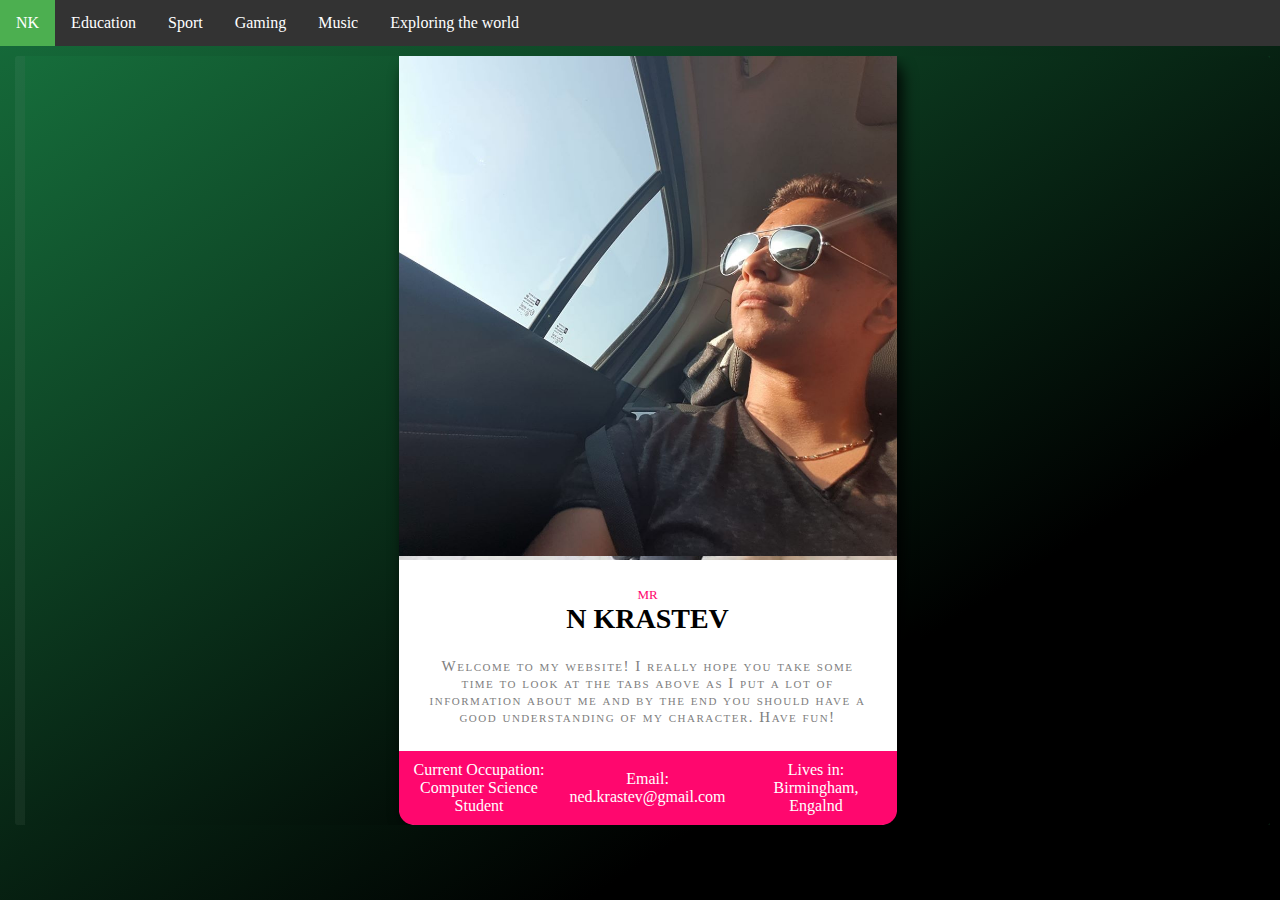
<file: index.html>
<!doctype html>

<html lang="en">
<head>

  <meta charset="utf-8">
  <title>Nedyalko Krastev</title>
  <meta name="Things you might want to know" content="lots of stuff ab me">
  <meta name="viewport" content="width=device-width, initial-scale=1">
<link rel="stylesheet" type="text/css" href="css/style.css">

</head>

<body>

  <ul class="topnav">
  <li><a class="active" href="#home">NK</a></li>
  <li><a href="education.html">Education</a></li>
  <li><a href="sport.html">Sport</a></li>
  <li><a href="gaming.html">Gaming</a></li>
  <li><a href="music.html">Music</a></li>
  <li><a href="travelling.html">Exploring the world</a></li>


</ul>

<form id="contentbox">
  <div class="container2">
  <div class="card">
  <div class="card-image">
    <img src="media/36722675_2047274702009676_4836911440549904384_o.jpg" width="100%" height="100%">
  </div>
  <div class="card-text">
    <span class="date">MR</span>
    <h2>N KRASTEV</h2>
    <p>Welcome to my website! I really hope you take some time to look at the tabs above as I put a lot of information about me and by the end you should have a good understanding of my character.
    Have fun!</p>
  </div>
  <div class="card-stats">
    <div class="stat">
      <div class="value">Current Occupation:</div>
      <div class="type">Computer Science Student</div>
    </div>
    <div class="stat border">
      <div class="value">Email:</div>
      <div class="type">ned.krastev@gmail.com</div>
    </div>
    <div class="stat">
      <div class="value">Lives in:</div>
      <div class="type">Birmingham, Engalnd</div>
    </div>
  </div>
</div>
  </div>
</form>
  <script src="script.js"></script>
</body>
</html>
</file>
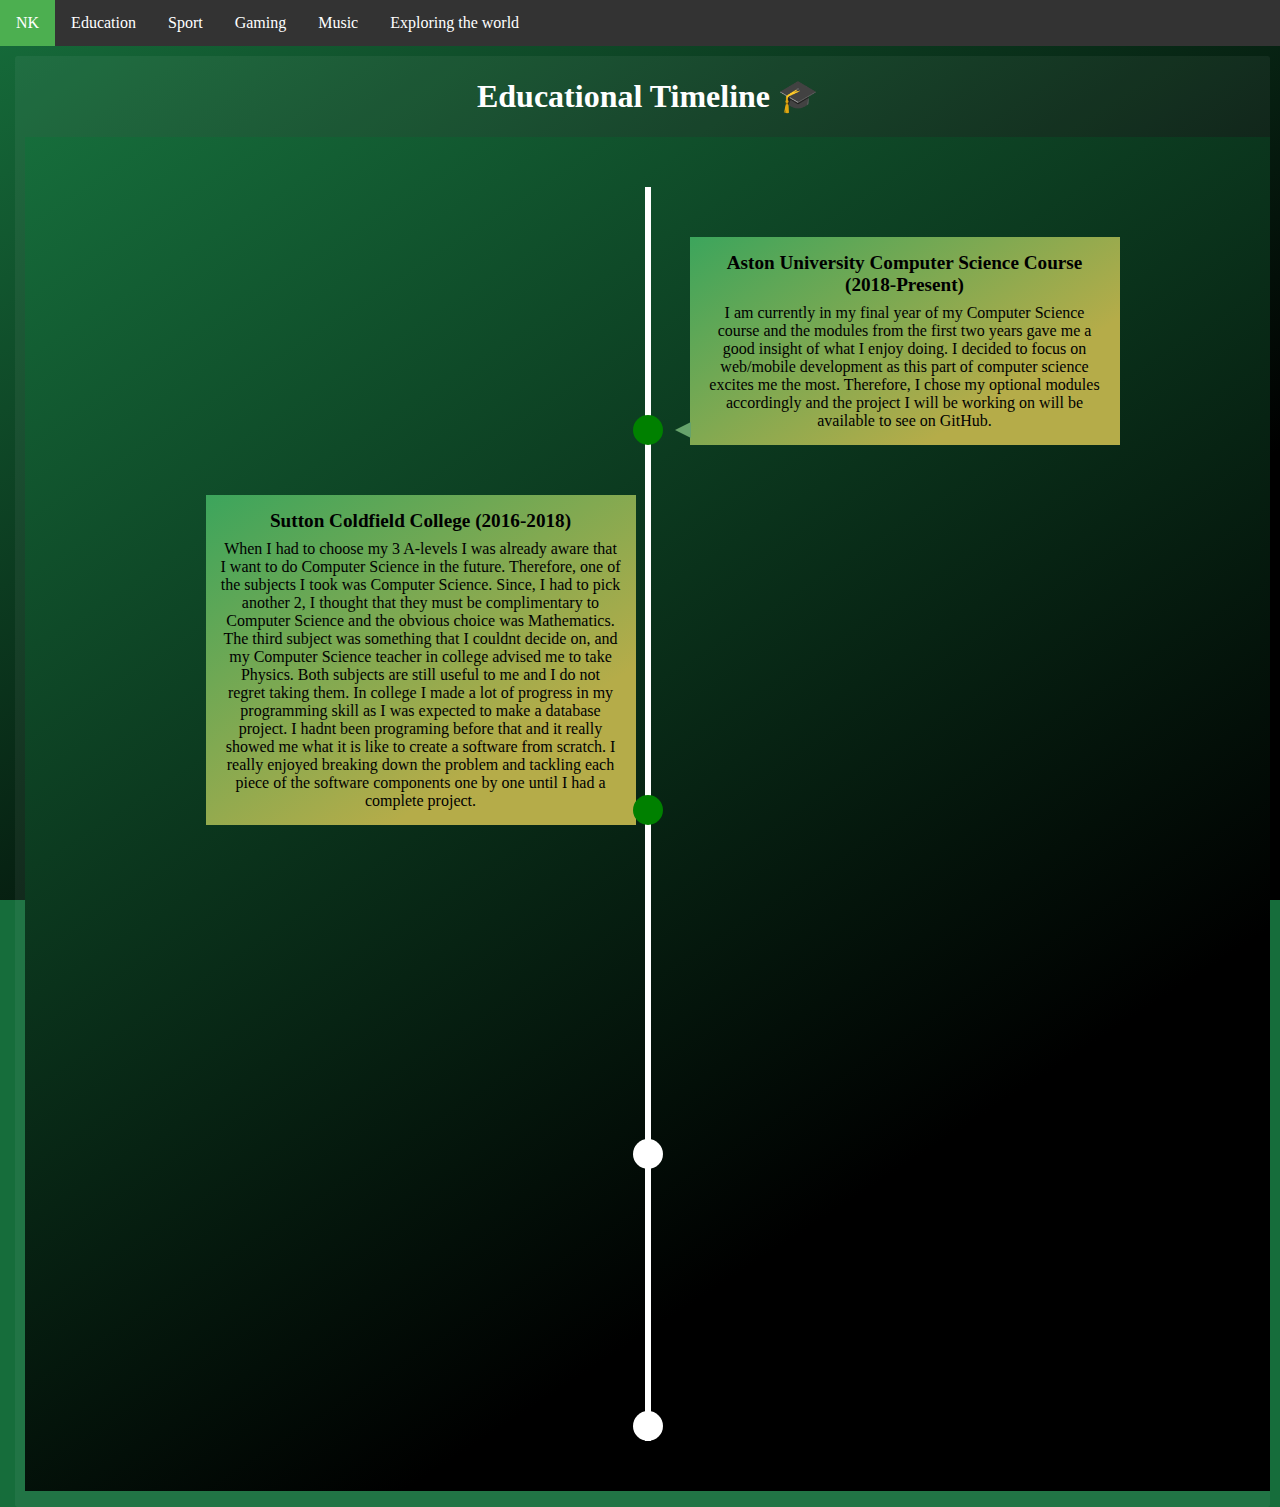
<file: education.html>
<!doctype html>

<html lang="en">
<head>

  <meta charset="utf-8">
  <title>Nedyalko Krastev</title>
  <meta name="Things you might want to know" content="lots of stuff ab me">
  <meta name="viewport" content="width=device-width, initial-scale=1">
<link rel="stylesheet" type="text/css" href="css/style.css">

</head>

<body>

  <ul class="topnav">
  <li><a class="active" href="index.html">NK</a></li>
  <li><a href="education.html">Education</a></li>
  <li><a href="sport.html">Sport</a></li>
  <li><a href="gaming.html">Gaming</a></li>
  <li><a href="music.html">Music</a></li>
  <li><a href="travelling.html">Exploring the world</a></li>

</ul>

<form id="contentbox">


  <section class="intro">
  <div class="container">
    <h1>Educational Timeline 🎓</h1>
  </div>
</section>

<section class="timeline">
  <ul>
    <li>
      <div>
        <time>Aston University Computer Science Course (2018-Present)</time> I am currently in my final year of my Computer Science course and the modules from the first two years gave me a good insight of what I enjoy doing. I decided to focus on web/mobile development as this part of computer science excites me the most. Therefore, I chose my optional modules accordingly and the project I will be working on will be available to see on GitHub.</div>
    </li>
    <li>
      <div>
        <time>Sutton Coldfield College (2016-2018)</time> When I had to choose my 3 A-levels I was already aware that I want to do Computer Science in the future. Therefore,
        one of the subjects I took was Computer Science. Since, I had to pick another 2, I thought that they must be complimentary to Computer Science and the obvious choice was Mathematics.
        The third subject was something that I couldnt decide on, and my Computer Science teacher in college advised me to take Physics. Both subjects are still useful to me and I do not regret taking them.
        In college I made a lot of progress in my programming skill as I was expected to make a database project. I hadnt been programing before that and it really showed me what it is like to create a software from scratch.
        I really enjoyed breaking down the problem and tackling each piece of the software components one by one until I had a complete project.
      </div>
    </li>
    <li>
      <div>
        <time>Erdington Academy (2015-2016)</time>When I first arrived in UK, I applied to all of the schools in the area so that I dont have a gap year. However, only 1 school accepted me and it was Erdington Academy.
        They asked me to have an entry exam to determine my level of education since they had no background data about me. After I completed the exams,  I was contacted by them in November and what they said was that There
        arent any spaces in year 10 and what they could offer me is that I enter in year 11 as my entry exams were very good and if I fail to do my GCSEs I can repeat year 11 again. I managed to complete the GCSEs in my first year in <thead>
          highschool and i managed to do most of the courseworks in less than 6 months. Therefore, I had the chance to go to college a year early than expected.
        </thead>
      </div>
    </li>
    <li>
      <div>
        <time>Bulgarian education (2007-2015)</time> My education in Bulgaria really helped me when I moved in UK. I started learning English at school at the age of 7. Bulgarian education tends to introduce more complicated
        topics to students at younger age and it was very useful for my entry exams when I arrived in England. I was ahead of everyone in all science and mathematics classes. Back in Bulgaria I also was an excellent student and I was
        participating in regional competitions of which I won 2 in Mathematics and 1 in Bulgarian language.
      </div>
    </li>
  </ul>
</section>

</form>
  <script src="script.js"></script>
</body>
</html>
</file>
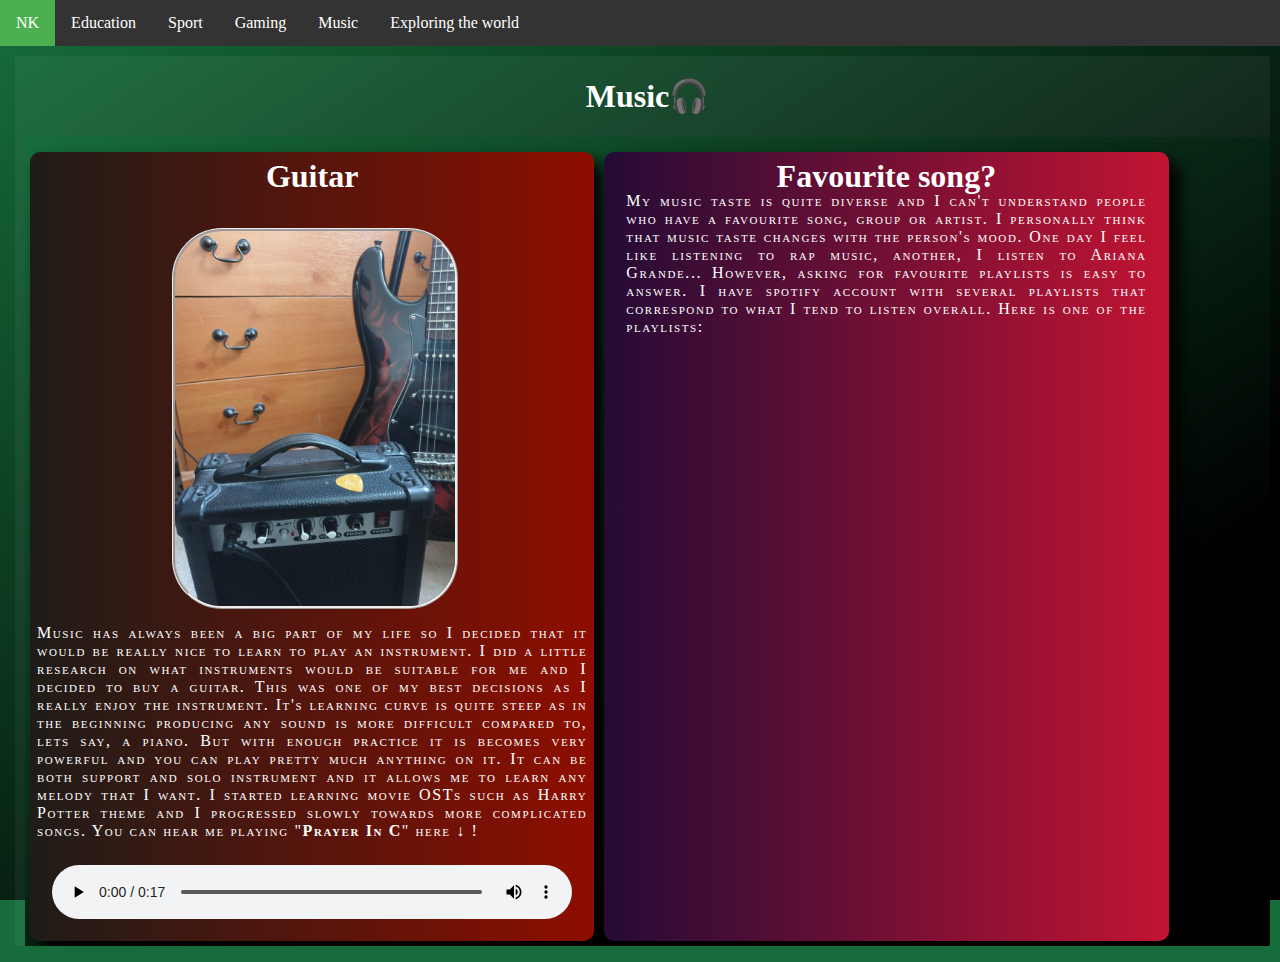
<file: music.html>
<html lang="en">
<head>

  <meta charset="utf-8">
  <title>Nedyalko Krastev</title>
  <meta name="Things you might want to know" content="lots of stuff ab me">
  <meta name="viewport" content="width=device-width, initial-scale=1">
  <link href="https://fonts.googleapis.com/css?family=Montserrat" rel="stylesheet">
<link rel="stylesheet" type="text/css" href="css/style.css">
</head>

<body>

  <ul class="topnav">
  <li><a class="active" href="index.html">NK</a></li>
  <li><a href="education.html">Education</a></li>
  <li><a href="sport.html">Sport</a></li>
  <li><a href="gaming.html">Gaming</a></li>
  <li><a href="music.html">Music</a></li>
  <li><a href="travelling.html">Exploring the world</a></li>


</ul>

<form id="contentbox">
  <section class="intro">

    <h1>Music🎧</h1>
</section>

<div class="flexibleBox">
  <div class="guitarbox">
    <h1>Guitar</h1>
    <img src="media/guitar.jpg"/>
  <p> Music has always been a big part of my life so I decided that it would be really nice to learn to play an instrument.
    I did a little research on what instruments would be suitable for me and I decided to buy a guitar. This was one of my best decisions as I really enjoy the instrument.
    It's learning curve is quite steep as in the beginning producing any sound is more difficult compared to, lets say, a piano. But with enough practice it is becomes very powerful
    and you can play pretty much anything on it. It can be both support and solo instrument and it allows me to learn any melody that I want. I started learning movie OSTs such as Harry Potter theme
    and I progressed slowly towards more complicated songs. You can hear me playing "<b>Prayer In C</b>" here  ↓ !
  </p>
  <audio id="prayerinC" controls>
<source src="media/prayerinc.mp3" type="audio/mpeg">
Your browser does not support the audio element.
</audio>
    </div>

    <div class="musictastebox">
      <h1>Favourite song?</h1>
      <p> My music taste is quite diverse and I can't understand people who have a favourite song, group or artist. I personally think that music taste changes with the person's mood. One day I feel like listening to rap music, another, I listen to Ariana Grande...
        However, asking for favourite playlists is easy to answer. I have spotify account with several playlists that correspond to what I tend to listen overall. Here is one of the playlists:
      </p>

        <iframe src="https://open.spotify.com/embed/playlist/2i8IGkP5tdEQRtsC5lnWM8" frameborder="0" allowtransparency="true" allow="encrypted-media"></iframe>


      </div>




</div>



</form>
  <script src="script.js"></script>
</body>
</html>
</file>
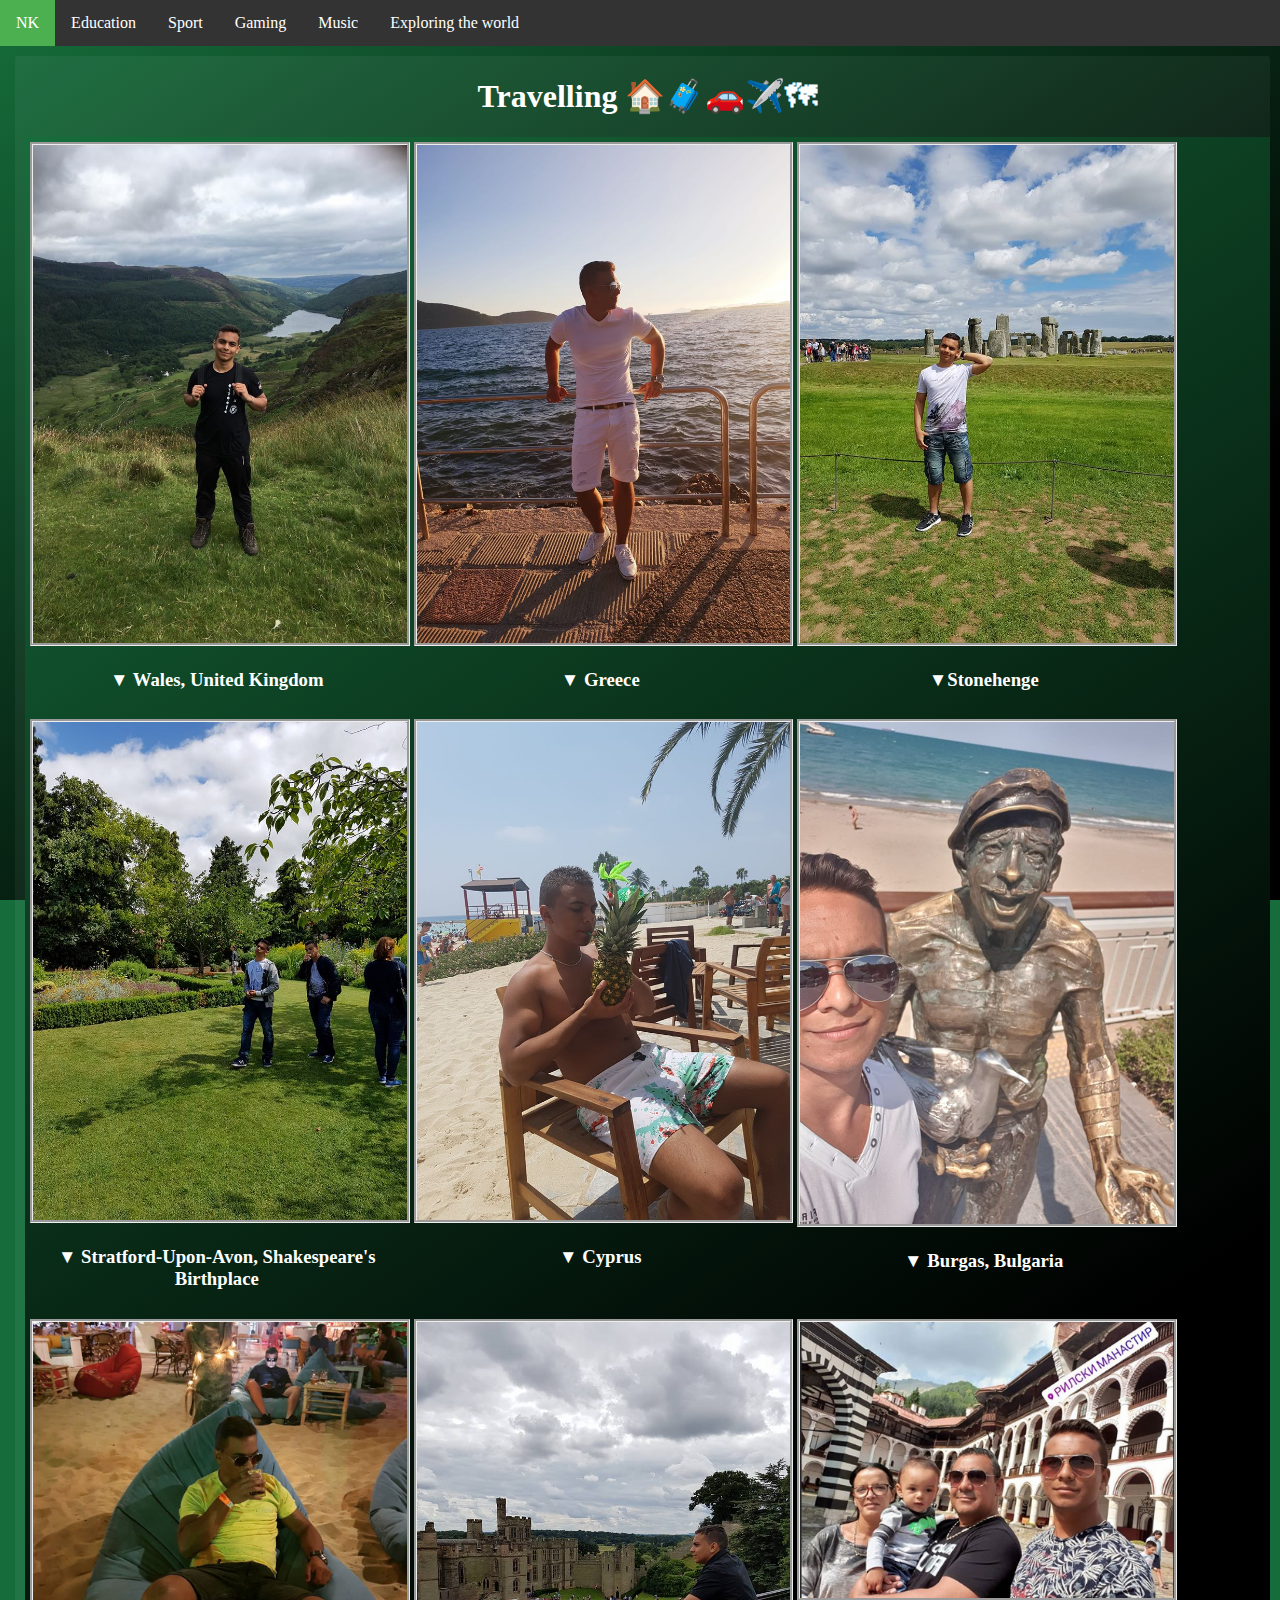
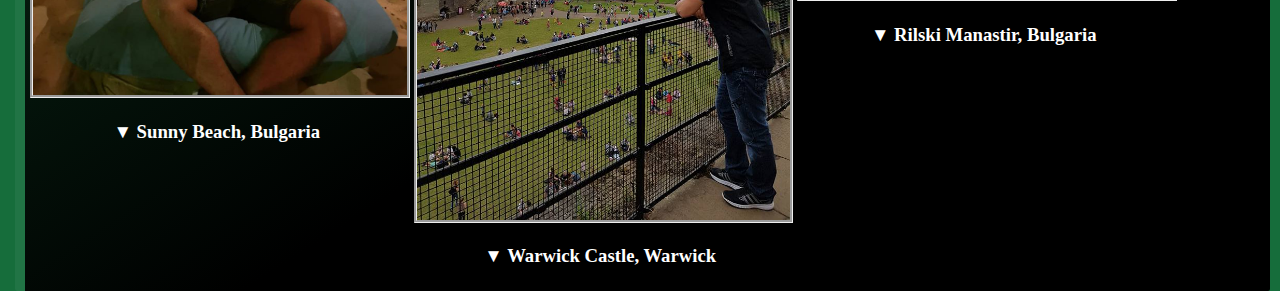
<file: travelling.html>
<!doctype html>

<html lang="en">
<head>

  <meta charset="utf-8">
  <title>Nedyalko Krastev</title>
  <meta name="Things you might want to know" content="lots of stuff ab me">
  <meta name="viewport" content="width=device-width, initial-scale=1">
  <link href="https://fonts.googleapis.com/css?family=Montserrat" rel="stylesheet">
<link rel="stylesheet" type="text/css" href="css/style.css">
</head>

<body>

  <ul class="topnav">
  <li><a class="active" href="index.html">NK</a></li>
  <li><a href="education.html">Education</a></li>
  <li><a href="sport.html">Sport</a></li>
  <li><a href="gaming.html">Gaming</a></li>
  <li><a href="music.html">Music</a></li>
  <li><a href="travelling.html">Exploring the world</a></li>


</ul>

<form id="contentbox">
  <section class="intro">
  <div class="container">
    <h1>Travelling 🏠🧳🚗✈️🗺</h1>
  </div>
</section>

<div class="flexibleBox">
  <div class="expImg">
    <img src="media/locationimgs/wales.jpg" >
    <h3 style="color:white;">▼ Wales, United Kingdom</h3>
  </div>

  <div class="expImg">
    <img src="media/locationimgs/greece.jpg" >
    <h3 style="color:white;">▼ Greece</h3>
  </div>
  <div class="expImg">
    <img src="media/locationimgs/stones.jpg" >
    <h3 style="color:white;">▼Stonehenge</h3>
  </div>

  <div class="expImg">
    <img src="media/locationimgs/shakespear.jpg" >
    <h3 style="color:white;">▼ Stratford-Upon-Avon, Shakespeare's Birthplace</h3>
  </div>
  <div class="expImg">
    <img src="media/locationimgs/cyprus.jpg" >
    <h3 style="color:white;">▼ Cyprus</h3>
  </div>
  <div class="expImg">
    <img src="media/locationimgs/burgas.jpg" >
    <h3 style="color:white;">▼ Burgas, Bulgaria</h3>
  </div>

  <div class="expImg">
    <img src="media/locationimgs/sunnybeach.jpg" >
    <h3 style="color:white;">▼ Sunny Beach, Bulgaria</h3>
  </div>



  <div class="expImg">
    <img src="media/locationimgs/warwick.jpg" >
    <h3 style="color:white;">▼ Warwick Castle, Warwick</h3>
  </div>


  <div class="expImg">
    <img src="media/locationimgs/rilskimanastir.png" >
    <h3 style="color:white;">▼ Rilski Manastir, Bulgaria</h3>
  </div>




</div>











</form>
  <script src="script.js"></script>
</body>
</html>
</file>
<file: css/style.css>
ul.topnav {
  list-style-type: none;
  margin: 0;
  padding: 0;
  overflow: hidden;
  background-color: #333;
}

h1{
  color:white;
}
ul.topnav li {float: left;}

ul.topnav li a {
  display: block;
  color: white;
  text-align: center;
  padding: 14px 16px;
  text-decoration: none;
}

ul.topnav li a:hover:not(.active) {background-color: #111;}

ul.topnav li a.active {background-color: #4CAF50;}

ul.topnav li.right {float: right;}

@media screen and (max-width: 600px) {
  ul.topnav li.right,
  ul.topnav li {float: none;}
}
body{
  margin: 0;
 background-repeat: no-repeat;
 background-attachment: fixed;
 background-size: cover;
 background-position: top;

 background-color: #166d3b;
 background-image: linear-gradient(147deg, #166d3b 0%, #000000 74%);
}

#contentbox{
  margin-top:10px;
  padding-left: 10px;
    border-spacing: 10px;
    margin-left:15px;
    margin-right:10px;
  background: inherit;
  border-radius: 2px;
  overflow: hidden;
  text-align:center;
  box-shadow: inset 0 0 0 200px rgba(255,255,255,0.05);
  z-index: -1;

}



/*education and timeline css*/


.timeline ul {
  background-color: #166d3b;
  background-image: linear-gradient(147deg, #166d3b 0%, #000000 74%);
  padding: 50px 0;
}

.timeline ul li {
  list-style-type: none;
  position: relative;
  width: 6px;
  margin: 0 auto;
  padding-top: 50px;
  background: #fff;
}

.timeline ul li::after {
  content: '';
  position: absolute;
  left: 50%;
  bottom: 0;
  transform: translateX(-50%);
  width: 30px;
  height: 30px;
  border-radius: 50%;
  background: inherit;
}

.timeline ul li div {
  position: relative;
  bottom: 0;
  width: 400px;
  padding: 15px;
  background-color: #166d3b;
  background-image: linear-gradient(147deg, #3CA55C 0%, #B5AC49 74%);
}

.timeline ul li div::before {
  content: '';
  position: absolute;
  bottom: 7px;
  width: 0;
  height: 0;
  border-style: solid;

}

.timeline ul li:nth-child(odd) div {
  left: 45px;

}

.timeline ul li:nth-child(odd) div::before {
  left: -15px;
  border-width: 8px 16px 8px 0;

  border-color: transparent #66a36b transparent transparent;
}

.timeline ul li:nth-child(even) div {
  left: -439px;

}

.timeline ul li:nth-child(even) div::before {
  right: -15px;
  border-width: 8px 0 8px 16px;
  border-color: transparent transparent transparent #66a36b;

}

time {
  display: block;
  font-size: 1.2rem;
  font-weight: bold;
  margin-bottom: 8px;

}


/* EFFECTS
–––––––––––––––––––––––––––––––––––––––––––––––––– */

.timeline ul li::after {
  transition: background .5s ease-in-out;
}

.timeline ul li.in-view::after {
  background: green;
}

.timeline ul li div {
  visibility: hidden;
  opacity: 0;
  transition: all .5s ease-in-out;

}

.timeline ul li:nth-child(odd) div {
  transform: translate3d(200px, 0, 0);

}

.timeline ul li:nth-child(even) div {
  transform: translate3d(-200px, 0, 0);
}

.timeline ul li.in-view div {
  transform: none;
  visibility: visible;
  opacity: 1;
}


/*exploring the world tab css*/
.flexibleBox{
  background-color: #166d3b;
  background-image: linear-gradient(147deg, #166d3b 0%, #000000 74%);
  display:flex;
  flex-wrap:wrap;

}

.expImg>img{
  width:100%;
  height:100%;
  object-fit:contain;
  border-style: groove;
}

.expImg{
  padding:5px;
  width:30%;
  height:30%;
}




/*Sport css*/
.container2{
  display:flex;
  flex-wrap:wrap;
  background-color: #166d3b;
  background-image: linear-gradient(147deg, #166d3b 0%, #000000 74%);
  padding:0px;
  margin:0px;
  justify-content: center;

}
.container2 h1{
  width:100%;
  padding:10px;
  margin:5px;
}
.container2 p{
  width:100%;
  color:white;
}
.divforimg>img{
width:33%;

margin:5px;
border: 1px solid #ddd;
  border-radius: 4px;
}
/*music tab css*/
.guitarbox{
  -moz-box-shadow: 10px 10px 16px #000000;
-webkit-box-shadow: 10px 10px 16px #000000;
box-shadow: 10px 10px 16px #000000;
  display:flex;
  flex-wrap:wrap;
  width:45%;
border-radius:10px;
padding:2px;
margin:5px;
margin-top:15px;
text-align: center;
border:2px;
background: #8E0E00;  /* fallback for old browsers */
background: -webkit-linear-gradient(to right, #1F1C18, #8E0E00);  /* Chrome 10-25, Safari 5.1-6 */
background: linear-gradient(to right, #1F1C18, #8E0E00); /* W3C, IE 10+/ Edge, Firefox 16+, Chrome 26+, Opera 12+, Safari 7+ */

}
.guitarbox>img{
  width:50%;
  margin:10%;
  margin-left:25%;
  margin-bottom:10px;
  border-radius:50px;
  border-style: ridge;

}

.guitarbox>p{
  text-align: justify;
  text-justify: inter-word;
  color:white;
  font-family:Lucida Grande;
  margin:5px;
  margin-botom:0px;

}
.guitarbox>h1{
  width:100%;
  height:10px;
  margin:2px;
  padding:2px;

}
#prayerinC{
  width:100%;
  margin:10px;
  padding:10px;

}

iframe{
  width:100%;
  height:100%;
}

.musictastebox{
  -moz-box-shadow: 10px 10px 16px #000000;
-webkit-box-shadow: 10px 10px 16px #000000;
box-shadow: 10px 10px 16px #000000;
  display:flex;
  flex-wrap:wrap;
  width:45%;
border-radius:10px;
padding:2px;
margin:5px;
margin-top:15px;
text-align: center;
border:2px;
background: #c31432;  /* fallback for old browsers */
background: -webkit-linear-gradient(to right, #240b36, #c31432);  /* Chrome 10-25, Safari 5.1-6 */
background: linear-gradient(to right, #240b36, #c31432); /* W3C, IE 10+/ Edge, Firefox 16+, Chrome 26+, Opera 12+, Safari 7+ */

}

.musictastebox>p{
  text-align: justify;
  text-justify: inter-word;
  color:white;
  font-family:Lucida Grande;
  margin:20px;

}
.musictastebox>h1{
  width:100%;
  height:10px;
  margin:2px;
  padding:2px;

}

/*gaming tab css*/



  .no-border {
    border-right: none;
  }

          p{
          color: #424242;
          font-family: "Adobe Caslon Pro", "Hoefler Text", Georgia, Garamond, Times, serif;
   letter-spacing:0.1em;
   text-align:center;
   font-variant: small-caps;
          }


/*welcome screen card css*/
.card {
  display:inline-block;
  width:40%;
  grid-template-columns: 300px;
  grid-template-rows: 210px 210px 80px;
  grid-template-areas: "image" "text" "stats";
  border-radius: 18px;
  background-color: white;
  box-shadow: 5px 5px 15px rgba(0,0,0,0.9);
  font-family: roboto;
  text-align: center;
}
.card-image {
  grid-area: image;
}
.card-text {
  grid-area: text;

}
.card-stats {
  grid-area: stats;
}
.card-image {
  grid-area: image;
  background: url("/media/cardImg.jpg");
  border-top-left-radius: 15px;
  border-top-right-radius: 15px;
  background-size: cover;
}
.card-text {
  grid-area: text;
  margin: 25px;
}
.card-text .date {
  color: rgb(255, 7, 110);
  font-size:13px;
}
.card-text p {
  color: grey;
  font-size:15px;
  font-weight: 300;
}
.card-text h2 {
  margin-top:0px;
  font-size:28px;
}
.card-stats {
  grid-area: stats;
  display: grid;
  grid-template-columns: 1fr 1fr 1fr;
  grid-template-rows: 1fr;
  border-bottom-left-radius: 15px;
  border-bottom-right-radius: 15px;
  background: rgb(255, 7, 110);
}
.card-stats .stat {
  display: flex;
  align-items: center;
  justify-content: center;
  flex-direction: column;
  color: white;
  padding:10px;
}















/* GENERAL MEDIA QUERIES
–––––––––––––––––––––––––––––––––––––––––––––––––– */

@media screen and (max-width: 900px) {
  .timeline ul li div {
    width:250px;
  }
  .timeline ul li:nth-child(even) div {
    left: -289px;
    /*250+45-6*/
  }
  .expImg{
width:100%;
  }
  .guitarbox{
    width:100%;

  }
  .guitarbox>img {
    height:300px;
  }
  .musictastebox{
    width:100%;

  }


  .card {
    width:80%;
    height:50%;
    display: inline-block;
  }
  
  .container2{
  width:95%;
  }
}


@media screen and (max-width: 600px) {
  .timeline ul li {
    margin-left: 20px;
  }
  
  .timeline ul li:nth-child(even) div {
    left: 45px;
  }
  .timeline ul li:nth-child(even) div::before {
    left: -15px;
    border-width: 8px 16px 8px 0;
    border-color: transparent #66a36b transparent transparent;

  }


}
</file>
